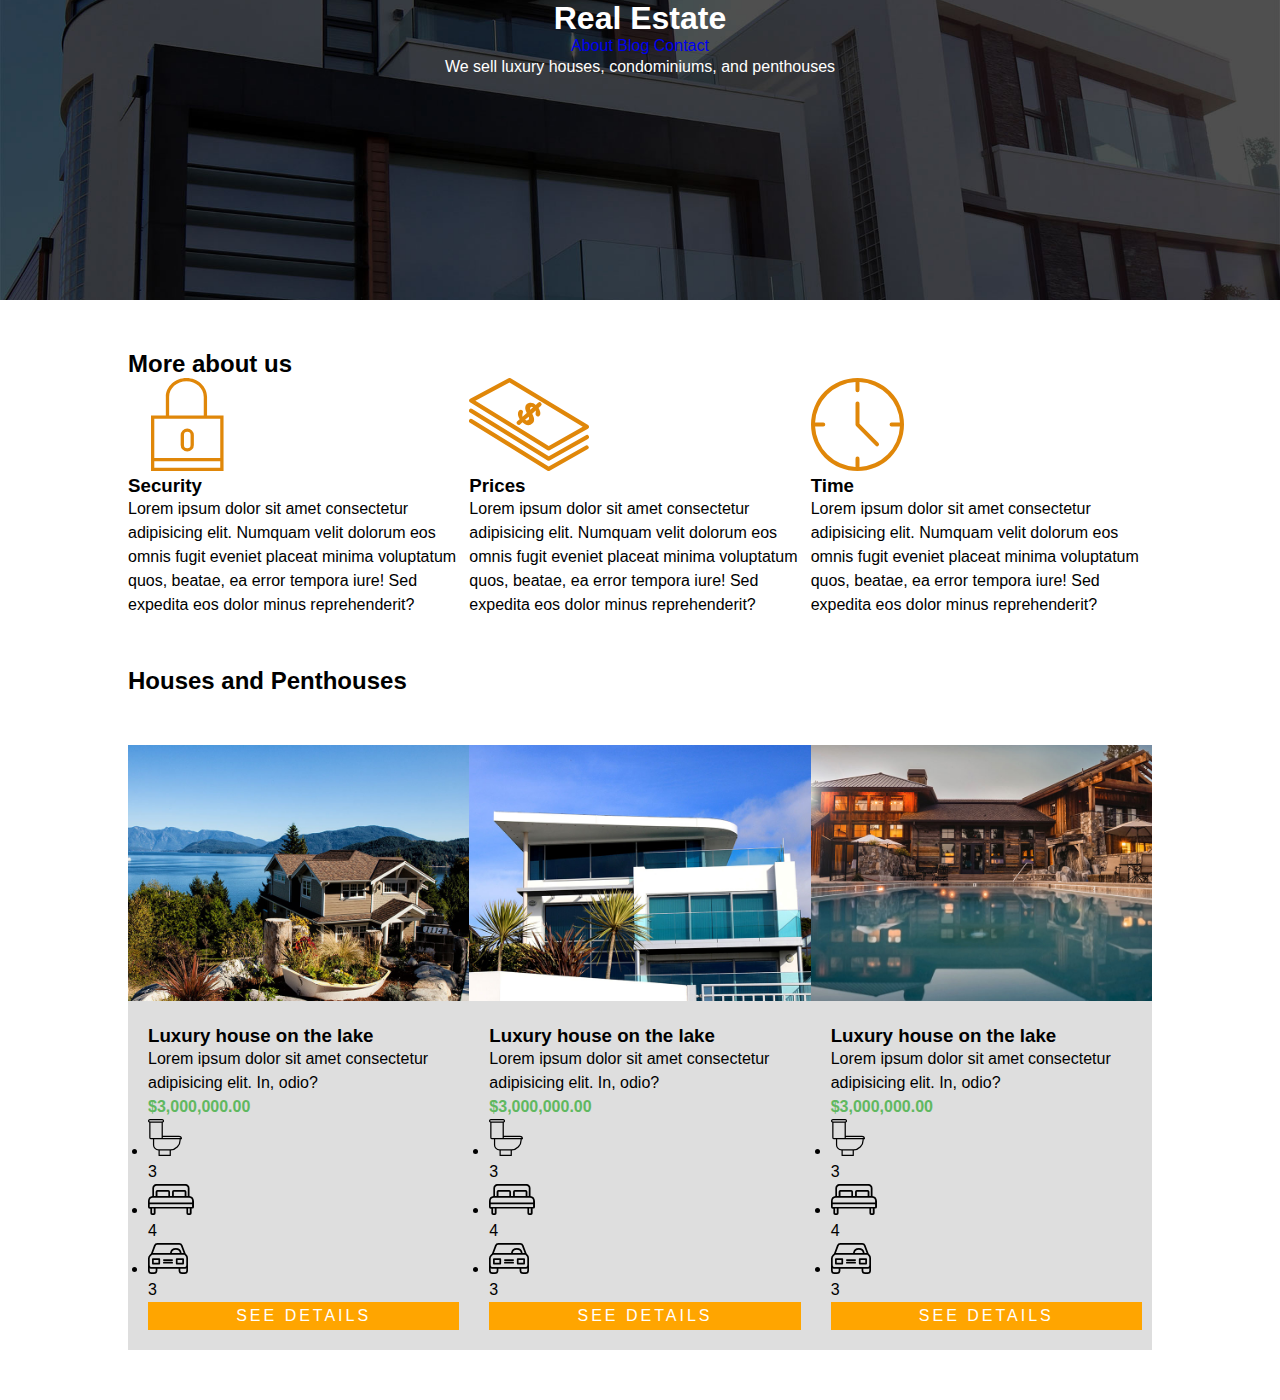
<file: index.html>
<!DOCTYPE html>
<html lang="en">
<head>
    <meta charset="UTF-8">
    <meta name="viewport" content="width=device-width, initial-scale=1.0">
    <link rel="stylesheet" href="./mystyle.css">
    <title>Real Estate</title>
</head>
<body>
    <header class="site-header">
        <h1>Real Estate</h1>

        <nav>
            <a href="#">About</a>
            <a href="#">Blog</a>
            <a href="#">Contact</a>
        </nav>

        <p>We sell luxury houses, condominiums, and penthouses</p>
    </header>

    <main>
        <section class="container">
           <h2>More about us</h2>
           
           <div class="about-container">
               <div>
                   <img src="./img/icon1.svg" alt="pad lock">
                   <h3>Security</h3>
                   <p>Lorem ipsum dolor sit amet consectetur adipisicing elit. Numquam velit dolorum eos omnis fugit eveniet placeat minima voluptatum quos, beatae, ea error tempora iure! Sed expedita eos dolor minus reprehenderit?</p>
                </div>
                
                <div>
                    <img src="./img/icon2.svg" alt="Money stack">
                    <h3>Prices</h3>
                    <p>Lorem ipsum dolor sit amet consectetur adipisicing elit. Numquam velit dolorum eos omnis fugit eveniet placeat minima voluptatum quos, beatae, ea error tempora iure! Sed expedita eos dolor minus reprehenderit?</p>
                </div>
                
                <div>
                    <img src="./img/icon3.svg" alt="Clock">
                    <h3>Time</h3>
                    <p>Lorem ipsum dolor sit amet consectetur adipisicing elit. Numquam velit dolorum eos omnis fugit eveniet placeat minima voluptatum quos, beatae, ea error tempora iure! Sed expedita eos dolor minus reprehenderit?</p>
                </div>
            </div>
        </section>
        <h2 class="container">Houses and Penthouses</h2>

           
        <section class="container about-container">
            <section class="about-container course-card">
                  
                <div class="houses-item">
                    <img src="./img/announcement1.jpg" alt="">
                    <div class="houses-item-text">
                        <h3>Luxury house on the lake</h3>
                        <p>Lorem ipsum dolor sit amet consectetur adipisicing elit. In, odio?</p>
                        <p class="text-price">$3,000,000.00</p>
                            <section class="about-container">
                                <ul>
                                    <li>
                                        <img src="./img/icon_wc.svg" alt="wc icon">
                                            <p>3</p>
                                    </li>                       
                                        
                                    <li>
                                        <img src="./img/icon_room.svg" alt="bed icon">
                                            <p>4</p>
                                    </li>
                                        
                                    <li>
                                        <img src="./img/icon_parking.svg" alt="car">
                                            <p>3</p>
                                    </li>
                                </ul>
                            </section>
                                <a href="#" class="btn-details">See details</a>
                    </div>
                </div>
                        
            </section>
                    
                <section class="about-container">
                        
                    <div class="about-container course-card">
                        <div class="houses-item">
                            <img src="./img/announcement2.jpg" alt="">
                            <div class="houses-item-text">
                                <h3>Luxury house on the lake</h3>
                                <p>Lorem ipsum dolor sit amet consectetur adipisicing elit. In, odio?</p>
                                <p class="text-price">$3,000,000.00</p>
                                    <section class="about-container">
                                        <ul>
                                            <li>
                                                <img src="./img/icon_wc.svg" alt="wc icon">
                                                <p>3</p>
                                            </li>                       
                                            
                                            <li>
                                                <img src="./img/icon_room.svg" alt="bed icon">
                                                <p>4</p>
                                            </li>
                                            
                                            <li>
                                                <img src="./img/icon_parking.svg" alt="car">
                                                <p>3</p>
                                            </li>
                                        </ul>
                                    </section>
                                        <a href="#" class="btn-details">See details</a>
                            </div>
                        </div>
                       
                </section> 
                        
                <section class="about-container course-card">
                        <div class="about-container">
                            <div class="houses-item">
                                <img src="./img/announcement3.jpg" alt="">
                                <div class="houses-item-text">
                                    <h3>Luxury house on the lake</h3>
                                    <p>Lorem ipsum dolor sit amet consectetur adipisicing elit. In, odio?</p>
                                    <p class="text-price">$3,000,000.00</p>
                                    <section class="about-container">
                                        <ul>
                                            <li>
                                                <img src="./img/icon_wc.svg" alt="wc icon">
                                                <p>3</p>
                                            </li>                       
                                                
                                            <li>
                                                <img src="./img/icon_room.svg" alt="bed icon">
                                                <p>4</p>
                                            </li>
                                
                                            <li>
                                                <img src="./img/icon_parking.svg" alt="car">
                                               <p>3</p>
                                            </li>
                                        </ul>
                                    </section>
                        <a href="#" class="btn-details">See details</a>
                            </div>
                        </div>
            </section>   
        </main>
        </body>
    </html>
</file>
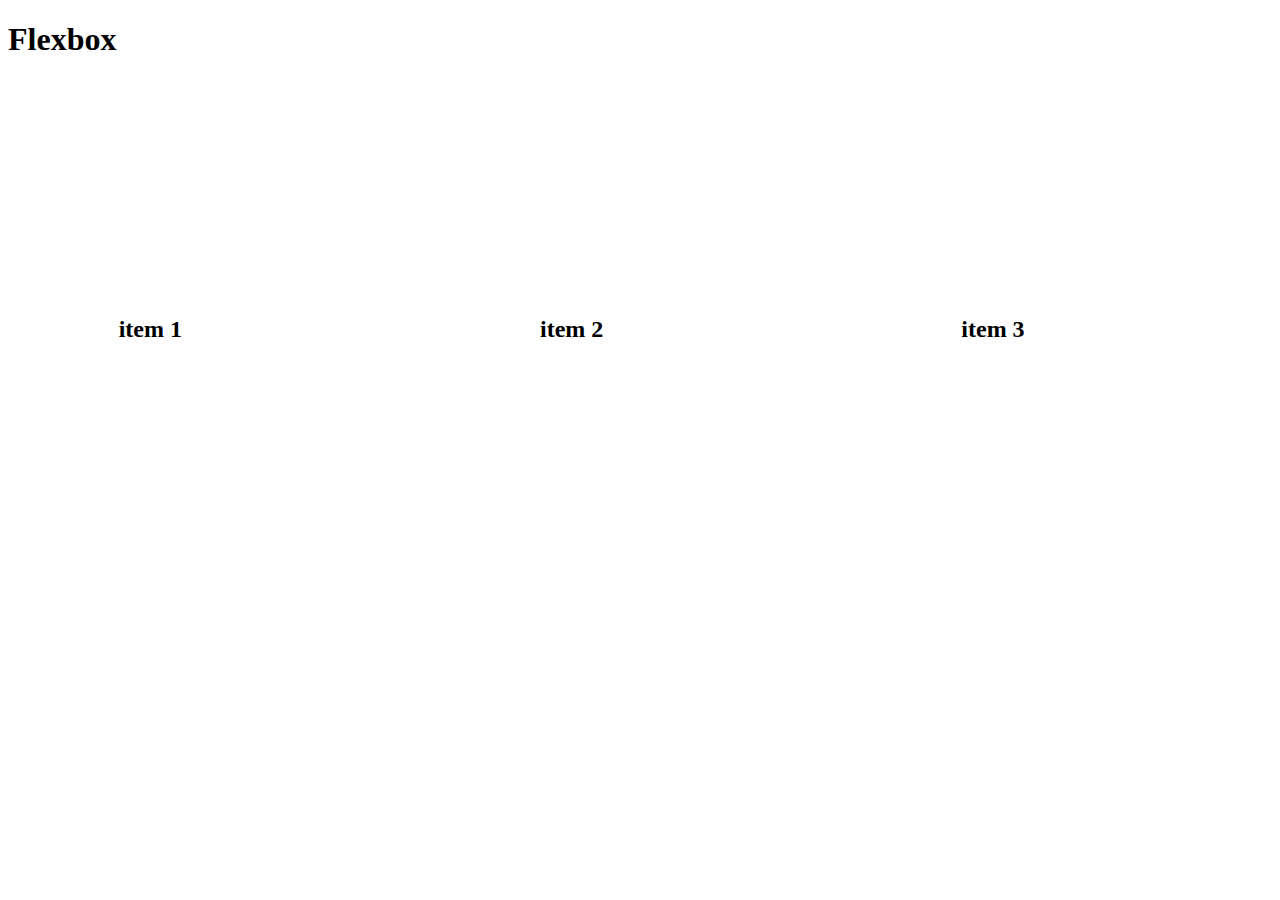
<file: flew-practice.html>
<!DOCTYPE html>
<html lang="en">
<head>
    <meta charset="UTF-8">
    <meta name="viewport" content="width=device-width, initial-scale=1.0">
    <link rel="stylesheet" href="flex-practice.css">
    <title>Document</title>
</head>
<body>
    <h1>Flexbox</h1>

    <div class="flex-gus">
        <div class="flex-nicks">
            <h2>item 1 </h2>
        </div>
        <div class="flex-nicks">
            <h2>item 2</h2>
        </div>
        <div class="flex-nicks">
            <h2>item 3</h2>
        </div>
    </div>
        
</body>
</html>
</file>
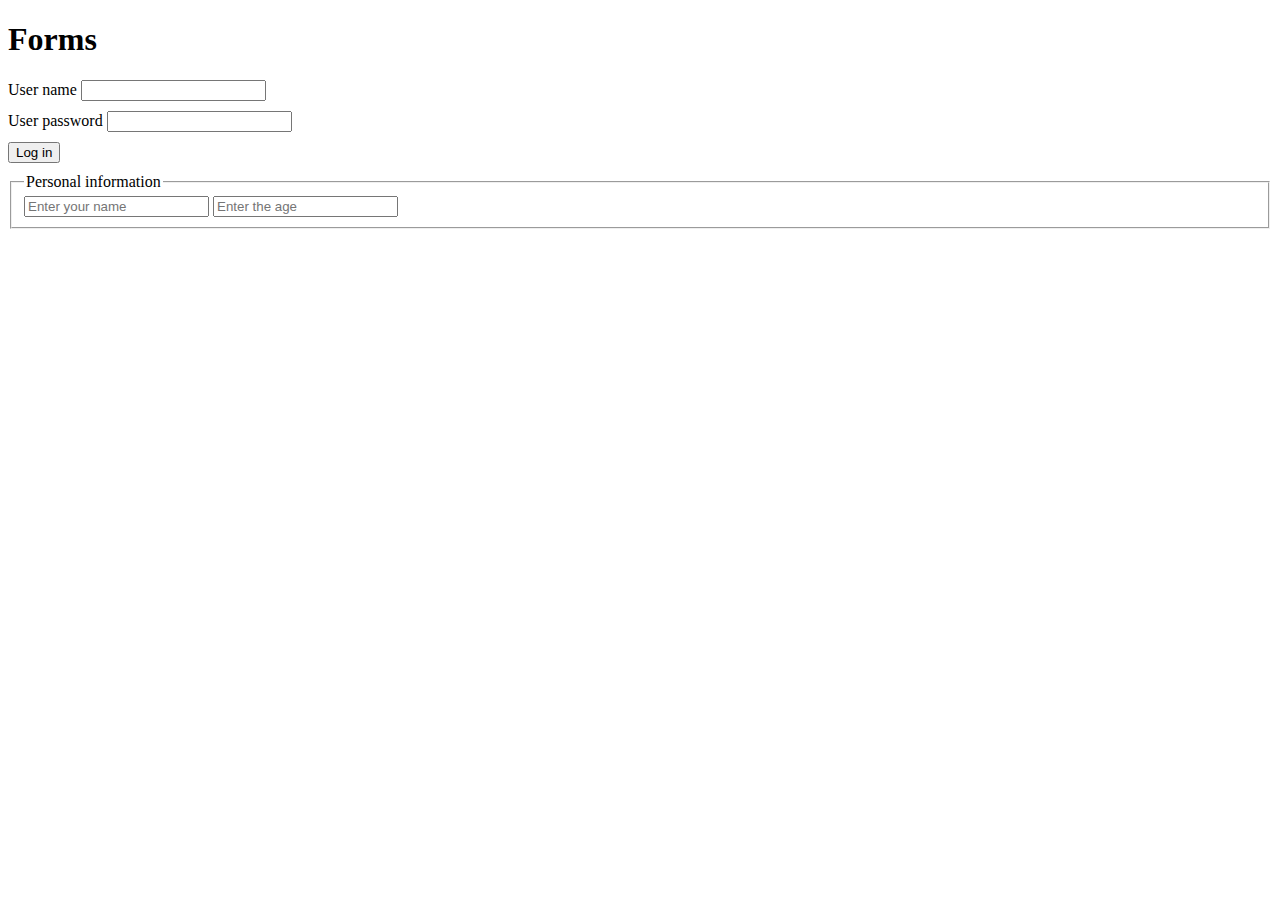
<file: form-practice.html>
<!DOCTYPE html>
<html lang="en">
<head>
    <meta charset="UTF-8">
    <meta name="viewport" content="width=device-width, initial-scale=1.0">
    <title>Document</title>
    <style>
        form div{
            margin-top: 10px;
            margin-bottom: 10px;
        }

        input:focus:invalid{
            color: red;
            border: 1px solid red;
        }
    </style>
</head>
<body>
    <h1>Forms</h1>
    <form>
        <div>
            <label for="user_name">User name</label>
            <input type="text" id="user_name" minlength="2" required>
        </div>
        <div>
            <label for="user_pass">User password</label>
            <input type="password" id="user_pass" name="user_pass"
            minlength="2" required>
        </div>
        <div>
            <button type="submit">Log in</button>
        </div>

        <fieldset>
             <legend>Personal information</legend>
             <input type="text" placeholder="Enter your name">
             <input type="number" placeholder="Enter the age">
        </fieldset>
    </form>
</body>
</html>
</file>
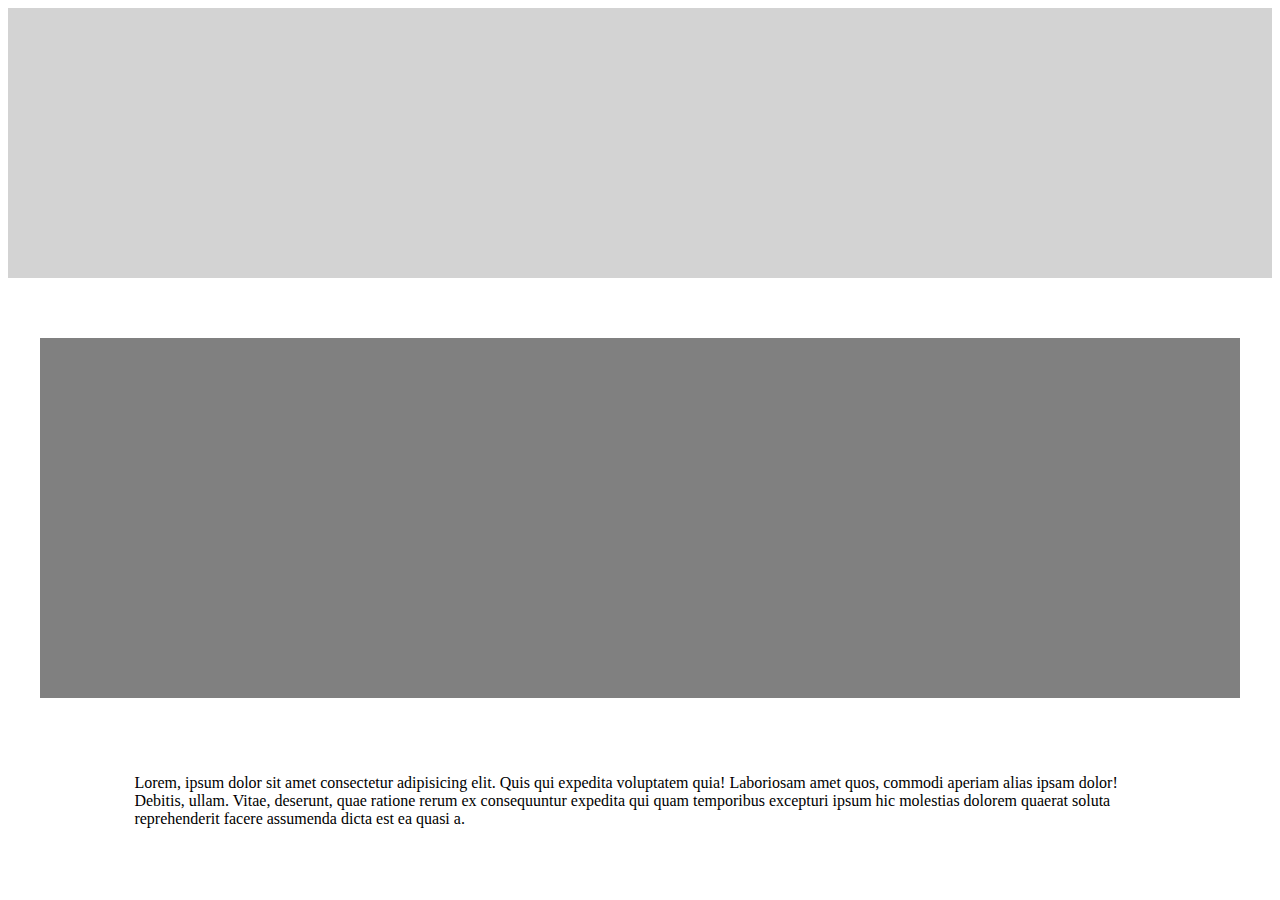
<file: mediaQuery-practice.html>
<!DOCTYPE html>
<html lang="en">
<head>
    <meta charset="UTF-8">
    <meta name="viewport" content="width=device-width, initial-scale=1.0">
    <title>Media Query Practice</title>
    <link rel="stylesheet" href="./mediaquery-practice.css">

</head>
<body>

    <header></header>
        <div></div>
            <p>Lorem, ipsum dolor sit amet consectetur adipisicing elit. Quis qui expedita voluptatem quia! Laboriosam amet quos, commodi aperiam alias ipsam dolor! Debitis, ullam. Vitae, deserunt, quae ratione rerum ex consequuntur expedita qui quam temporibus excepturi ipsum hic molestias dolorem quaerat soluta reprehenderit facere assumenda dicta est ea quasi a.</p>
    
</body>
</html>
</file>
<file: mystyle.css>
/*global*/

*{
    margin: 0;
    padding: 0;
}

body{
    font-family: arial;
}

p{
    line-height: 1.5;
}

a{
    text-decoration: none;

}
img{
    max-width: 100%;
}

/*utilities*/

.container{
    width: 80%;
    margin: 50px auto;

}

.btn-details{
    display: block;
    background-color: orange;
    color: white;
    padding: 5px;
    width: 100%;
    text-transform: uppercase;
    letter-spacing: 3px;
    text-align: center;
}

.text-price{
    color: rgb(96, 184, 96);
    font-weight: bold;
    
}

/*hearder*/


.site-header{
        background-image: url(./img/header.jpg);
        height: 300px;
        background-size: cover;
        color: white;
        text-align: center;
}
        
        

.flex-gus{
    display: flex;
    flex-direction: row;
    justify-content: space-around;
    align-items: center;
    background-color: rgb(255, 255, 255);
    height: 500px;
}

.flex-nicks{
    background-color: #ffffff;/*colorname,rgb,hex*/
    width: 200px;
}

/*about*/
.about-container{
    display: flex;
    flex-direction: row;
}


/*houses*/

.hosues-container{

}

.houses-item{
    background-color: #dedede;
}

.houses-item-text{
    padding: 20px;
}

/*hearder*/

.site-header{
        background-image: url(./img/header.jpg);
        background-position: center center;
        background-size: cover;
        height: 300px;
        color: white;
        text-align: center;
        font-family: Arial, Helvetica, sans-serif;
    }
</file>
<file: flex-practice.css>
.flex-gus{
    display: flex;
    flex-direction: row;
    justify-content: space-around;
    align-items: center;
    height: 500px;
}

.flex-nicks{
    background-color: #ffffff;/*colorname,rgb,hex*/
    width: 200px;
}
</file>
<file: mediaquery-practice.css>
html {
    font-size: 16px;
}

body {
    display: flex;
    flex-direction: column;
    align-items: center;
}

header {
    background-color: lightgray;
    width: 100%;
    height: 30vh;
}

div {
    background-color: gray;
    margin: 60px 0px;
    width: 95%;
    height: 40vh;
}

p {
    width: 80%;
    font-size: 1rem;
}

/*Tablet View*/

@media((min-width:601px) and (max-width:768px)) {
    html {
        font-size: 14px;
    }

    header {
        background-color: red;
    }

    div {
        width: 80%;

    }
}

/* Phone View*/

@media((max-width: 600px)) {
    html {
        font-size: 12px;
    }

    header {
        background-color: blue;
    }

    div {
        width: 100%;
        margin: 0px 0px 60px 0px;
    }
}
</file>
